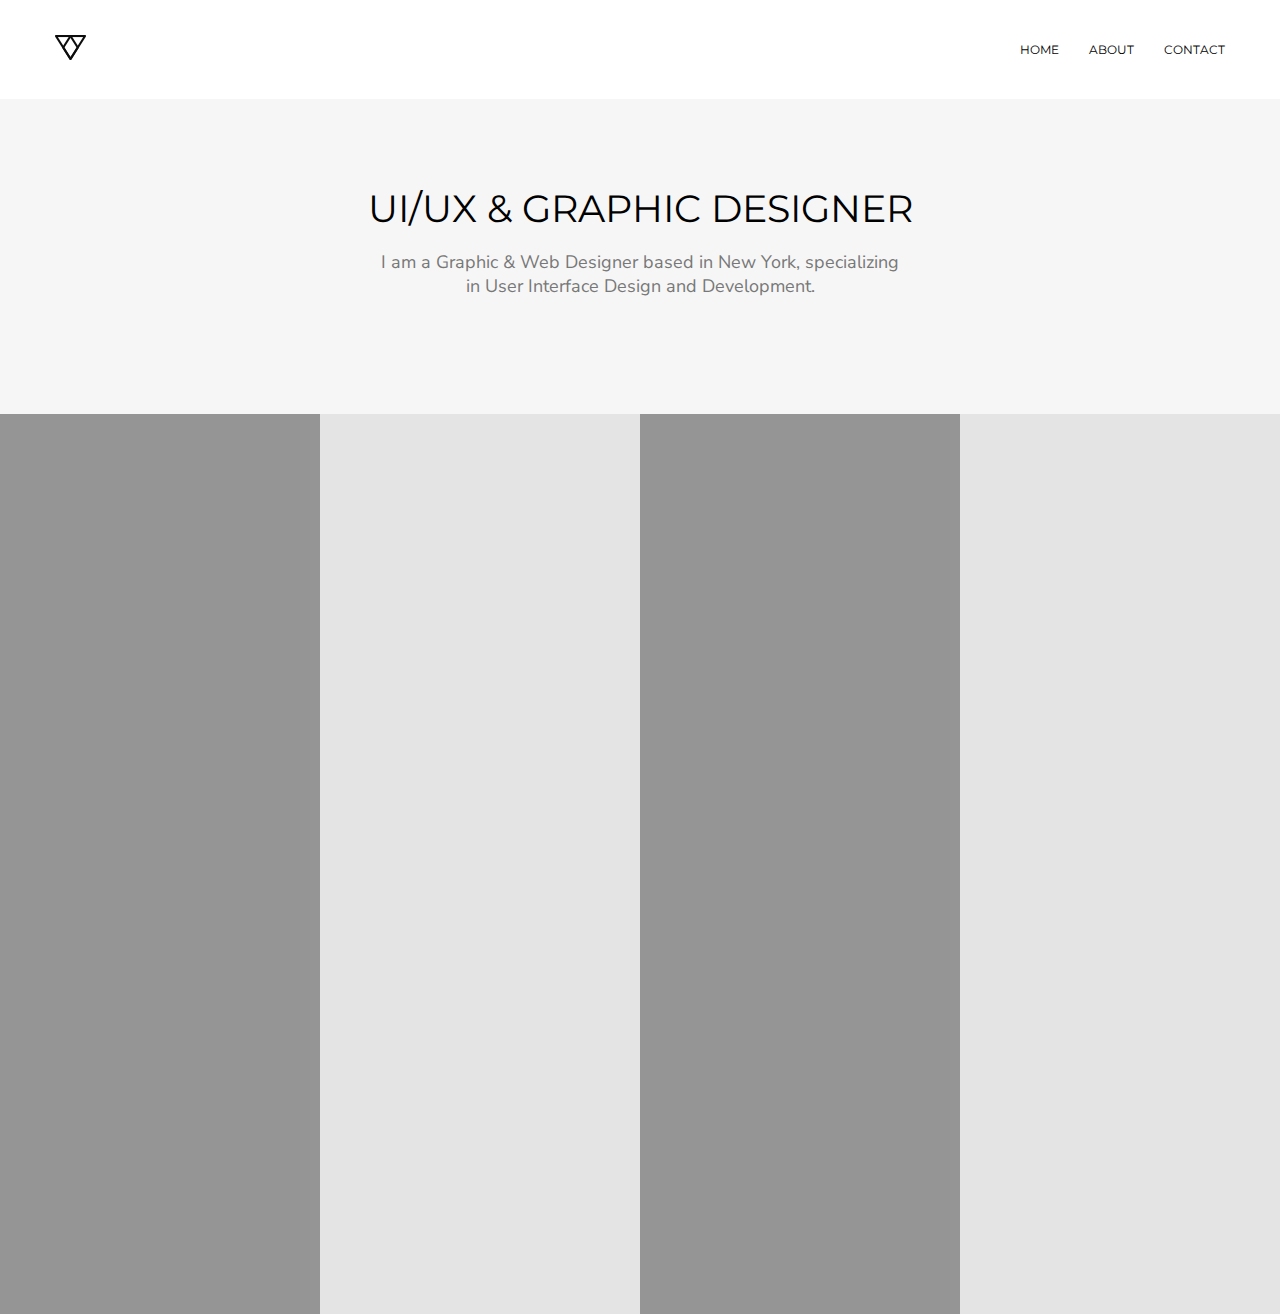
<file: Andrew_test/index.html>
<!DOCTYPE html>
<html lang="en">
<head>
    <link rel="stylesheet" href="style/style.css">
    <link href="https://fonts.googleapis.com/css2?family=Montserrat:wght@500&family=Nunito+Sans&family=Work+Sans&display=swap" rel="stylesheet">
    <meta charset="UTF-8">
    <title>Document</title>
</head>
<body>
    <header class="header">
        <div class="content">
            <div class="header__inner">
                <div class="header__logo">
                    <img src="style/images/logo.png" alt="Logo">
                </div>
                <nav class="nav">
                    <a class="nav__link" href="#">home</a>
                    <a class="nav__link" href="#">about</a>
                    <a class="nav__link" href="#">contact</a>
                </nav>
            </div>
        </div>
    </header>

    <div class="intro">
        <div class="content">
            <div class="intro__inner">     
                <h1 class="intro__title">
                    UI/UX & Graphic Designer
                </h1>

                <p class="intro__subtitle">
                    I am a Graphic & Web Designer based in New York, specializing <br> in User Interface Design and Development. 
                </p>
            </div>    
        </div>
    </div>

    <div class="work">
        <div class="work__item">
            <img class="work__photo" src="style/images/works/yourIMG_1.png" alt="">
            <div class="work__content">
                <img src="style/images/works/Hover.png" alt="">
            </div>
        </div>

        <div class="work__item">
            <img class="work__photo" src="style/images/works/yourIMG_2.png" alt="">
            <div class="work__content">
                <img src="style/images/works/Hover.png" alt="">
            </div>
        </div>

        <div class="work__item">
            <img class="work__photo" src="style/images/works/yourIMG_1.png" alt="">
            <div class="work__content">
                <img src="style/images/works/Hover.png" alt="">
            </div>
        </div>

        <div class="work__item">
            <img class="work__photo" src="style/images/works/yourIMG_2.png" alt="">
            <div class="work__content">
                <img src="style/images/works/Hover.png" alt="">
            </div>
        </div>

        <div class="work__item">
            <img class="work__photo" src="style/images/works/yourIMG_1.png" alt="">
            <div class="work__content">
                <img src="style/images/works/Hover.png" alt="">
            </div>
        </div>

        <div class="work__item">
            <img class="work__photo" src="style/images/works/yourIMG_2.png" alt="">
            <div class="work__content">
                <img src="style/images/works/Hover.png" alt="">
            </div>
        </div>

        <div class="work__item">
            <img class="work__photo" src="style/images/works/yourIMG_1.png" alt="">
            <div class="work__content">
                <img src="style/images/works/Hover.png" alt="">
            </div>
        </div>

        <div class="work__item">
            <img class="work__photo" src="style/images/works/yourIMG_2.png" alt="">
            <div class="work__content">
                <img src="style/images/works/Hover.png" alt="">
            </div>
        </div>

        <div class="work__item">
            <img class="work__photo" src="style/images/works/yourIMG_1.png" alt="">
            <div class="work__content">
                <img src="style/images/works/Hover.png" alt="">
            </div>
        </div>

        <div class="work__item">
            <img class="work__photo" src="style/images/works/yourIMG_2.png" alt="">
            <div class="work__content">
                <img src="style/images/works/Hover.png" alt="">
            </div>
        </div>

        <div class="work__item">
            <img class="work__photo" src="style/images/works/yourIMG_1.png" alt="">
            <div class="work__content">
                <img src="style/images/works/Hover.png" alt="">
            </div>
        </div>

        <div class="work__item">
            <img class="work__photo" src="style/images/works/yourIMG_2.png" alt="">
            <div class="work__content">
                <img src="style/images/works/Hover.png" alt="">
            </div>
        </div>
    </div>
</body>
</html>
</file>
<file: Andrew_test/style/style.css>
* {
    box-sizing: border-box;

}

h1, h2, h3, h4, h5, h6 {
    margin: 0;
}
p {
    margin: 0:
}




.content {
    width: 100%;
    max-width: 1170px;
    margin: 0 auto;

}

body {
    margin: 0;
    font-family: 'Montserrat', sans-serif;
    background-color: #f6f6f6;

}

/* header
====================================== */

.header {
    width: 100%;
   
    background-color: #fff;

}

.header__inner {
    padding: 35px 0;
    display: flex;
    justify-content: space-between;
    align-items: center;

}


/* nav
====================================== */

.nav {
    display: flex;
}

.nav__link {
    margin-left: 30px;
    color: #000000;
    font-size: 12px;
    font-weight: 400;
    text-transform: uppercase;
    text-decoration: none;
}

.nav__link:first-child {
    margin-left: 0;
}

.nav__link:hover {
    color: #21bfb9;
}

/* intro
====================================== */

.intro {
    height: 315px;
    display: flex;
    flex-direction: column;
    justify-content: center;
}

.intro__inner {
    width: 100%;
    max-width: 570px;
    margin: 0 auto;
    text-align: center;
    margin-bottom: 30px;
}

.intro__title {
    font-size: 38px;
    font-weight: 400;
    text-transform: uppercase;
    
}

.intro__subtitle {
    color: #787878;
    font-size: 18px;
    font-family: 'Nunito Sans', sans-serif;
    font-weight: 400;
}

/* work
====================================== */
.work {
    display: flex;
    flex-wrap: wrap;
}

.work__item {
    width: 25%;
    height: 300px;
    position: relative;
    overflow: hidden;
}

.work__photo {
    
    top: 0;
    left: 0;
    z-index: 2;


}

.work__content {
    display: flex;
    flex-direction: column;
    justify-content: center;
    width: 100%;
    height: 100%;
    
    top: 0;
    left: 0;
    z-index: 3;
    opacity: 0;
    transition: opacity .2s linear;

}

.work__item:hover .work__content {
    opacity: 1;
}
</file>
